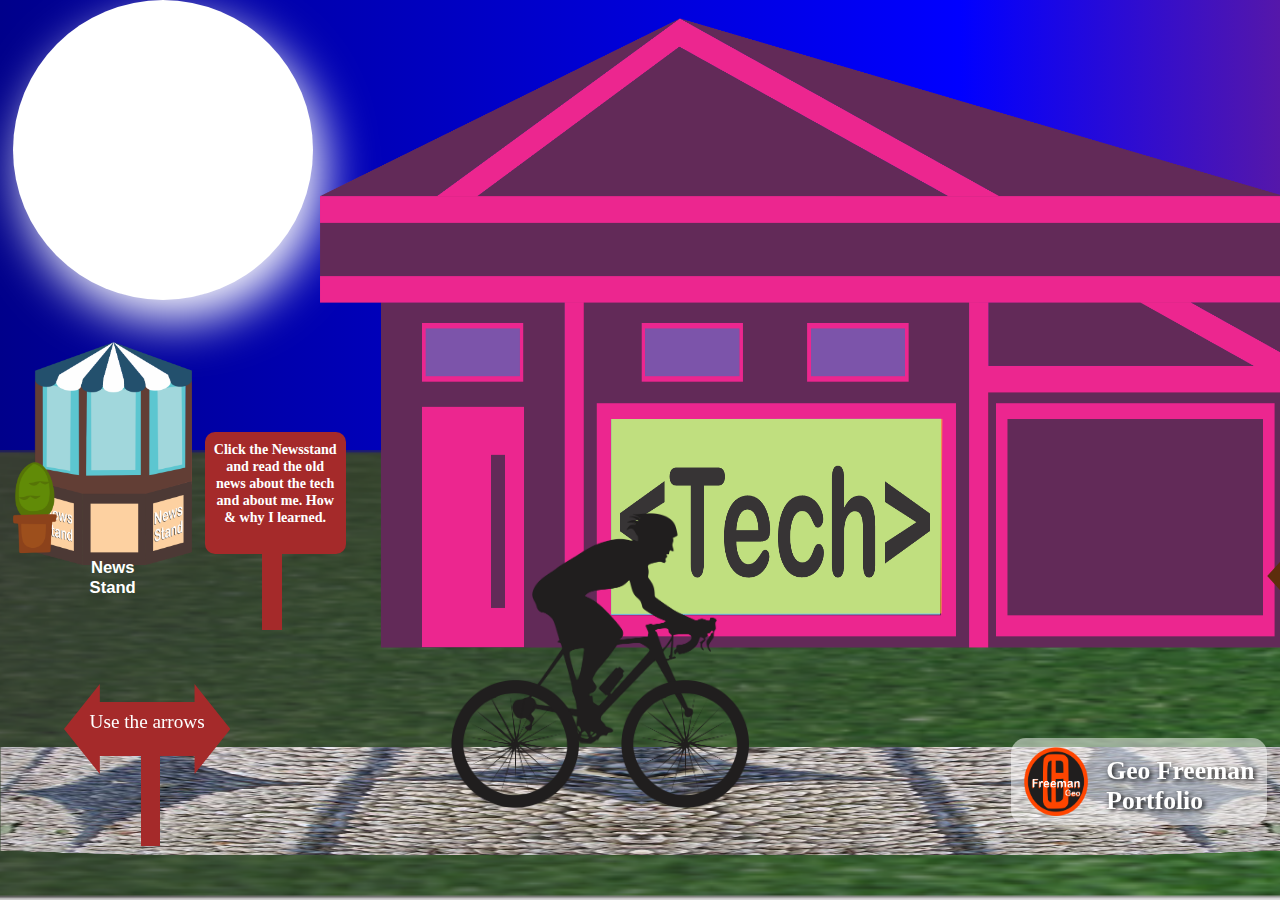
<file: index.html>
<!DOCTYPE html>
<html lang="es">
<head>
    <meta charset="UTF-8">
    <meta name="viewport" content="width=device-width, initial-scale=1.0">
    <link rel="stylesheet" href="/aa-common-styles.css">
    <link rel="stylesheet" href="/style.css">
    <title>Index</title>
</head>
<body>
<div class="body--index">
<div class="index--circulo index--luna"></div>
<div class="index--sign-container index--ns-sign-cont">
    <div class="index--ns-sign">
        <p class="index--ns-parr">
            Click the Newsstand<br>
            and read the old<br>
            news about the tech<br>
            and about me. How & 
            why I learned.
        </p>
    </div>
    <div class="index--ns-palo"></div>
</div>

<div class="index--sign-container index--sign-container-arrows">
    <div class="index--ns-singn-arrows index--ns-sign-arrows-left"></div>
    <div class="index--ns-singn-arrows index--ns-sign-arrows-right"></div>
    <p class="index--ns-parr-arrows">
        Use the arrows
    </p>
    <div class="index--ns-palo index--ns-palo-2"></div>
</div>

<div class="index--circulo index--sol"></div>
<div class="index--geoBike-container" id="index--geoBike-container">
    <img src="/assets/geo/geo-bike.png" class="index--bike index--geoBike-img">
    <img src="/assets/geo/wheel-left.png" class="index--bike index--wheel-img index--wheel-img-left">
    <img src="/assets/geo/wheel-right.png" class="index--bike index--wheel-img index--wheel-img-right">
</div>
<a href="/periodico/pagina-0.html">
    <div class="news-stand--container" id="news-stand--container">
        <img src="/assets/edificios/newsStand.png" class="index--ns-img">
        <p class="index--ns-title">News<br>Stand</p>
    </div>
</a>

<!--* Tech -->

<div class="tech--container">
    <div class="tech--background">
        <p class="tech--bg align">
            Click at the door and see all<br>
            I know about programming, also<br>
            you can see my work and the<br>
            technologies I have learned<br> 
            and I use in all my projects.
        </p>
    </div>
    <a href="/work.html">
        <div class="tech--door"></div>
    </a>
    <img src="/assets/edificios/tech-building.png" class="tech">
</div>
<div class="hover-here--container hover-here--container-tech">
    <div class="hov-here--palo-tech"></div>
    <div class="hov-here--flecha hov-here--flecha-tech">
        <p class="hov-here--title hov-here--title-tech">Hover Here</p>
    </div>
</div>

<!-- * Phone call me -->

<div class="index--phone-cab-container flex">
    <a href="#">
        <img src="/assets/cabs/cab-phone.png" class="index--cab index--cab-phone">
    </a>
    <a href="#">
        <img src="/assets/cabs/cab-whatsapp.png" class="index--cab index--cab-whatsapp">
    </a>
    <a href="#">
        <img src="/assets/cabs/cab-messenger.png" class="index--cab index--cab-messenger">
    </a>
</div>

<div class="index--cab-sign-container">
    <div class="index--cab-sign-arrow">
        <p class="index--cab-parr white">
            You can Click on &<br>
            Contact me directly
        </p>
    </div>
    <div class="index--cab-sign-palo"></div>
</div>

<!-- * Contact me -->

<div class="contact--container">
    <div class="pantalla">
        <form action="" class="contact--form-container">
            <div class="contact--left-side">
                <div class="input--container input--container-fecha">
                    <label for="contact--input-fecha" class="contact--label contact--label-fecha" placeholder="Elige la fecha de hoy">Today</label>
                    <input type="date" class="contact--input contact--fecha" id="contact--fecha">
                </div>
                <div class="input--container input--container-nombre">
                    <label for="contact--input-nombre" class="contact--label contact--label-nombre" placeholder="John/Jane Doe">Name</label>
                    <input type="text" class="contact--input contact--nombre" id="contact--nombre">
                </div>
                <div class="input--container input--container-email">
                    <label for="contact--input-email" class="contact--label contact--label-email" placeholder="email@email.com">Email</label>
                    <input type="email" class="contact--input contact--email" id="contact--email">
                </div>
                <div class="input--container input--container-phone">
                    <label for="contact--input-phone" class="contact--label contact--label-phone" placeholder="email@email.com">Telephone</label>
                    <input type="phone" class="contact--input contact--phone" id="contact--phone">
                </div>
            </div>
            <div class="contact--right-side">
                <label for="contact--input-msm" class="contact--label contact--label-msm" placeholder="Deja un Mensaje">Mensaje</label>
                <textarea class="contact--msm" id="contact--msm"></textarea>
                <input type="submit" value="Submit" class="contact--submit" id="contact--submit">
            </div>
        </form>
    </div>
</div>
<img src="/assets/sombras/sentado.png" class="contact--sentado">

<div class="contact--arrow-container">
    <div class="contact--arrow-sign">
        <p class="contact--arrow-parr align">
            Contact Me<br>
            Click on "Submit"<br>
            to send the survey
        </p>
    </div>
    <div class="contact--arrow-sign-palo"></div>
</div>


<!--* About me -->

<div class="index--about-container">
    <div class="about--background">
        <p class="about--bg align">
            Curriculum Vitae<br>
            Resume about me and<br>
            what I like and do.<br><br>
            Click at the door and Meet me.
        </p>
    </div>
    <a href="/about.html">
        <div class="about--door"></div>
    </a>
    <img src="/assets/edificios/background.png" class="about">
</div>
<div class="hover-here--container hover-here--container-about">
    <div class="hov-here--palo-about"></div>
    <div class="hov-here--flecha hov-here--flecha-about">
        <p class="hov-here--title hov-here--title-about">Hover Here</p>
    </div>
</div>


<div class="index--author-container flex">
    <img src="/assets/geo/Geo-Freeman-logo-facebook.png"  class="index--author-logo">
    <p class="index--author">
        Geo Freeman<br>
        Portfolio
    </p>
</div>

<!--* suelo -->

<img src="/assets/suelos/grass.png" class="index--pasto">
<img src="/assets/suelos/camino.png" class="index--suelo">
</div>
<script src="/scrpt.js"></script>
</body>
</html>
</file>
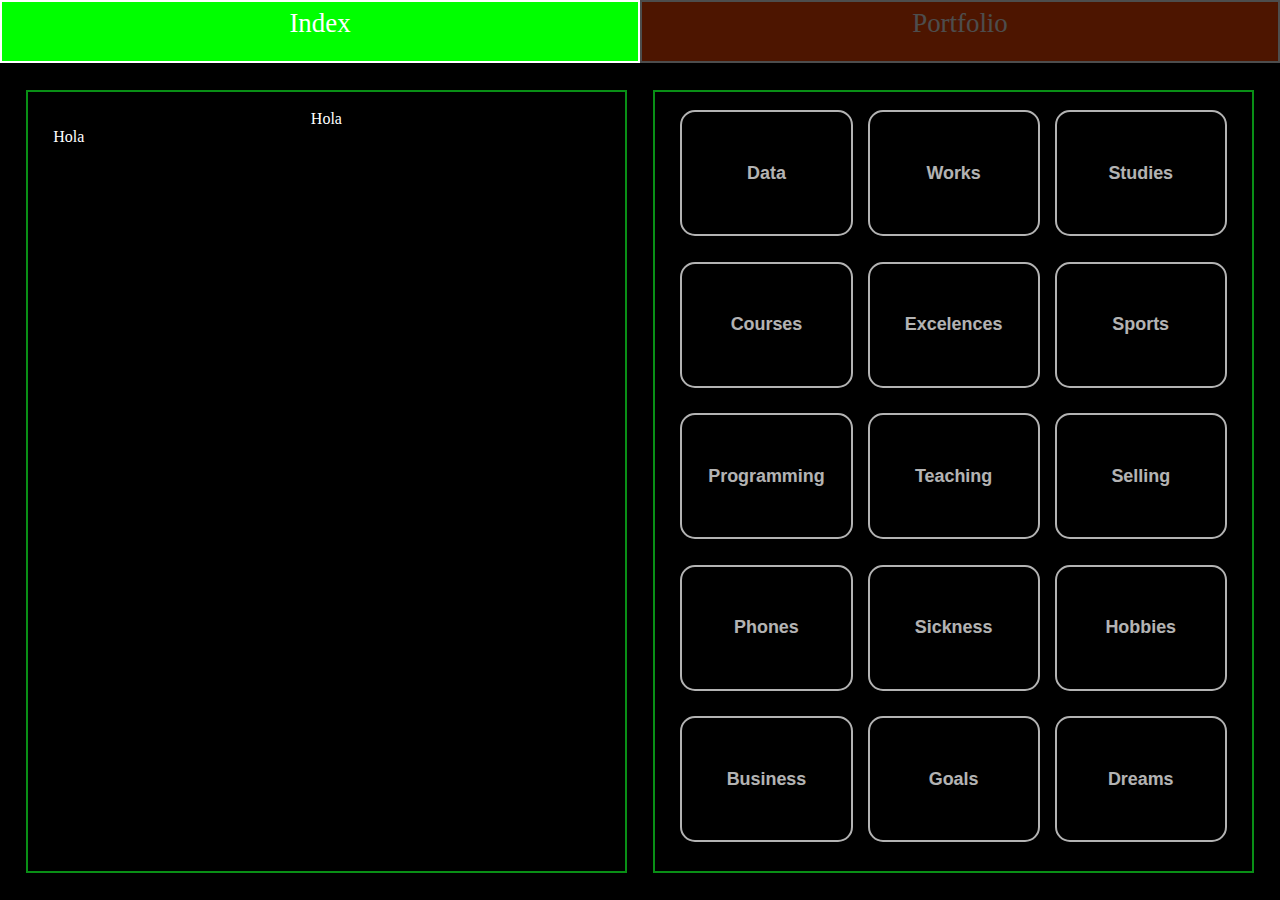
<file: about.html>
<!DOCTYPE html>
<html lang="en">
<head>
    <meta charset="UTF-8">
    <meta name="viewport" content="width=device-width, initial-scale=1.0">
    <link rel="stylesheet" href="/aa-common-styles.css">
    <link rel="stylesheet" href="/style.css">
    <title>About me</title>
</head>
<body>
    <div class="body--about">
        <div class="menu--cont flex">
            <a href="/index.html">
                <div class="menu menu--index">Index</div>
            </a>
            <a href="/work.html">
                <div class="menu menu--about">Portfolio</div>
            </a>
        </div>


        <div class="about--big-container flex">
            <div class="about--container about--container-left">

                <div class="work--main-display-container">
                    <p class="work--main-display-title white align">
                        Hola
                    </p>
                    <p class="main--display-parr white">
                        Hola
                    </p>
                </div>

        <!--* Displays -->

                <div class="about--display about--display-data" id="dis--data">
                    <p class="about--display-title about--display-title-otro">
                        Datos
                    </p>
                    <p class="about--display-parr about--display-parr-otro">
                        Nombre: Geo<br>
                        Apellido: Freeman<br>
                        Teléfono: 3310385821<br>
                        Ciudad: Guadalajara<br>
                        Estado: Jalisco<br>
                        País: México<br>
                        Edad: 48 años<br>
                        Nacionalidad: Mexicana<br>
                        Deudas Pagando: None<br>
                    </p>
                </div>
                <div class="about--display about--display-works" id="dis--works">
                    <p class="about--display-title about--display-title-otro">
                        Works
                    </p>
                    <p class="about--display-parr about--display-parr-otro">
                        Basically, my history on my works had been based just in 3 things,
                        Sells; (About 10 years selling timeshares, and some others),
                        English Teacher; (I´ve worked in one of the best schools in Mexico and some other, I did my system and I still have it, and I think is one of the best systems I´ve ever seen in my life) and Phone Operator, about 5 years being Customer Service and Seller
                        When I was younger I worked as a waiter for about 2 years, (in a coffee shop and in a bar), and in the last years, I´ve been studing for programming and interpreting; I want to change the Customer Service for the Interpreting, something real is that the hospitals are interesting. But at the end, Programming is something that I enjoy enough to making me to do my entire life.
                    </p>
                </div>
                <div class="about--display about--display-studies" id="dis--studies">
                    <p class="about--display-title about--display-title-otro">
                        Studies
                    </p>
                    <p class="about--display-parr about--display-parr-otro">
                        I didn´t finish highschool, but I have done several studies that have helped me though my entire life.
                        I do speak english excelent, and about 50% of italian also.
                        As interpreter, I´d learned certain vocabulary like the one use in medcine.
                        I´ve been an english teacher for about 10 years
                        A sells man of timeshares and turistic atractions for more than 10 years.
                        I´ve have worked about 5 years as a Phone Operator, and I´ve studied Programming for the las years, and I´m doing well, but, as I suppoused, and I´ve learned, I´ve found out that there still is a very long way to go.
                    </p>
                </div>
                <div class="about--display about--display-courses" id="dis--courses">
                    <p class="about--display-title about--display-title-otro">
                        Courses
                    </p>
                    <p class="about--display-parr about--display-parr-otro">
                        I have done a lot of courses of sells, I role as a manager twice giving meeting with motivation and directed to specific topics
                        I learned some Quentum Phisics, Mathematics, Italian, Mecanical for cars and drons. Electricity, some programs of design, and I did learn how to type faster, but I havent gone far from 45 wpm.
                    </p>
                </div>
                <div class="about--display about--display-excelences" id="dis--excelences">
                    <p class="about--display-title about--display-title-otro">
                        Excelence
                    </p>
                    <p class="about--display-parr about--display-parr-otro">
                        I have an excelence in teaching english, and selling, creating systems for teaching the several products that people may sell or talk about.
                    </p>
                </div>
                <div class="about--display about--display-sports" id="dis--sports">
                    <p class="about--display-title about--display-title-otro">
                        Sports
                    </p>
                    <p class="about--display-parr about--display-parr-otro">
                        About sports, I did some American Foot Ball when I was younger, and some boxing today, and I love exercising me every day.
                    </p>
                </div>
                <div class="about--display about--display-programming" id="dis--programming">
                    <p class="about--display-title about--display-title-otro">
                        Programming
                    </p>
                    <p class="about--display-parr about--display-parr-otro">
                        HTML, CSS, JS, and react,
                        SQL, MySQL, MongoDB
                        Python, and Python lib´s
                        matplotlib, pandas, cvs, etc.
                        NODE and JS libs.
                        Svelt, etc. office and microsoft.
                        English spoken and 35 words per minute on the keyboard
                    </p>
                </div>
                <div class="about--display about--display-teaching" id="dis--teaching">
                    <p class="about--display-title about--display-title-otro">
                        
                    </p>
                    <p class="about--display-parr about--display-parr-otro">
                        
                    </p>
                </div>
                <div class="about--display about--display-selling" id="dis--selling">
                    <p class="about--display-title about--display-title-otro">

                    </p>
                    <p class="about--display-parr about--display-parr-otro">

                    </p>
                </div>
                <div class="about--display about--display-phones" id="dis--phones">
                    <p class="about--display-title about--display-title-otro">

                    </p>
                    <p class="about--display-parr about--display-parr-otro">

                    </p>
                </div>
                <div class="about--display about--display-sickness" id="dis--sickness">
                    <p class="about--display-title about--display-title-otro">
                        Sickness
                    </p>
                    <p class="about--display-parr about--display-parr-otro">
                        I´m not sick at all, yet, I always believed that not taking medicines is something importan in the body, I think that as less as you stop helping your body with medicines, is worst, this is because I believe that the body is well prepared for curing himself and, when you take medicines, the body simply will stop curing itself because as the body think, it´s not necessary no more because you are providing it with cures that use not to use them.
                    </p>
                </div>
                <div class="about--display about--display-hobbies" id="dis--hobbies">
                    <p class="about--display-title about--display-title-otro">
                        Hobbies
                    </p>
                    <p class="about--display-parr about--display-parr-otro">
                        Hobbies in My life

                        During my entire life I have had many hobbies, many that I stopped enjoying, and some that I still have, like for example the literature, I use to tead a lot, but with the time I gfot tired of and sometimes I like listening some audio-books, but not that much.
                        I like writtting, all kind, novels, short stories, poems, and manythings aboutr what I have been learning, when I´m leatning it,
                        I use to play a lot video-games, this is not something that is not common, but, in order that I´m programming, it´s a bless, because I have arsenal enopugh to go up in case I´m needing it.
                        I use to enjoy traveling a lot, I went around Mexico and I had the chance to go up to 20 different states into the country plus some little town that have to say that are even more beatiful that the cities themselves.
                        Another hobby I had and sometimes I still have are the movies, I use to studied movies and I still have the move to. It helped me to know and understand the criteria of an image, knowing about the different types of scenes and its names, whitch is important, also how to wtite sctipt and how to fo with the correct flow like the gold script, and about scenes and squares.
                        Today, my top hobby is programming, I´ve been doing personal websites, videogames from js, and aducatives sites, those are more for companies, unless some that I did to myself like one for knowing more about hospitals and medicines.
                        Also, another of my hobbies are the grapes and wines, Long ago I wanted to be a sommeliere, so I did study about the regions, the lands, the different types of weathers, the grapes itself, processes, types of grapes, some advises, some secrets, and a lot of pairings, have to say that sometimes when I find some very good wine, I have to have it.
                    </p>
                </div>
                <div class="about--display about--display-business" id="dis--business">
                    <p class="about--display-title about--display-title-otro">
                        Business
                    </p>
                    <p class="about--display-parr about--display-parr-otro">
                        When I was younger, 19 years old, I started to work as an english teacher, I did that for more than 9 years.
                        I created a system for teaching English, I was about 30 years old, and I did my system for books on those days, I had the chance of using it few times.
                        After that I move the same system into an interactive program and I rent it or use it the way I need,
                        Also, I did a system for teaching English based on a medical vocabulary for hospitals.
                    </p>
                </div>
                <div class="about--display about--display-goals" id="dis--goals">
                    <p class="about--display-title about--display-title-otro">
                        Goals
                    </p>
                    <p class="about--display-parr about--display-parr-otro">
                        Something I have dreamed is one day moving myself to Europe, I learned Italian and some french just to be ready when the moment comes, I want to be a very good programmer before I mobe, this is because I really want to be useful wherever place I decide to go, but for sure, the food must be tasty and the streets, walkeable and clean, actually, there are some p´laces in specific that I want to go like Greece and some cities in Italy like Verona, Pantellería, and Croacia.
                    </p>
                </div>
                <div class="about--display about--display-dreams" id="dis--dreams">
                    <p class="about--display-title about--display-title-otro">
                        Dreams
                    </p>
                    <p class="about--display-parr about--display-parr-otro">
                    </p>
                </div>
            </div>

        <!--* Buttons -->

            <div class="about--container about--container-right">          
                <div class="about--button about--data-button" id="bot--data">
                    <p class="about--but-parr">Data</p>
                </div>       
                <div class="about--button about--works-button" id="bot--works">
                    <p class="about--but-parr" >Works</p>
                </div>          
                <div class="about--button about--studies-button" id="bot--studies">
                    <p class="about--but-parr" >Studies</p>
                </div>     
                <div class="about--button about--courses-button" id="bot--courses">
                    <p class="about--but-parr">Courses</p>
                </div>      
                <div class="about--button about--excelences-button" id="bot--excelences">
                    <p class="about--but-parr">Excelences</p>
                </div>        
                <div class="about--button about--sports-button" id="bot--sports">
                    <p class="about--but-parr">Sports</p>
                </div>    
                <div class="about--button about--programming-button" id="bot--programming">
                    <p class="about--but-parr">Programming</p>
                </div>      
                <div class="about--button about--teaching-button" id="bot--teaching">
                    <p class="about--but-parr">Teaching</p>
                </div>        
                <div class="about--button about--selling-button" id="bot--selling">
                    <p class="about--but-parr">Selling</p>
                </div>       
                <div class="about--button about--phones-button" id="bot--phones">
                    <p class="about--but-parr">Phones</p>
                </div>       
                <div class="about--button about--sickness-button" id="bot--sickness">
                    <p class="about--but-parr">Sickness</p>
                </div>     
                <div class="about--button about--hobbies-button" id="bot--hobbies">
                    <p class="about--but-parr">Hobbies</p>
                </div>       
                <div class="about--button about--business-button" id="bot--business">
                    <p class="about--but-parr">Business</p>
                </div>       
                <div class="about--button about--goals-button" id="bot--goals">
                    <p class="about--but-parr">Goals</p>
                </div>        
                <div class="about--button about--dreams-button" id="bot--dreams">
                    <p class="about--but-parr">Dreams</p>
                </div>
            </div>
        </div>

    </div>
    <script src="/scrpt.js"></script>
</body>
</html>
</file>
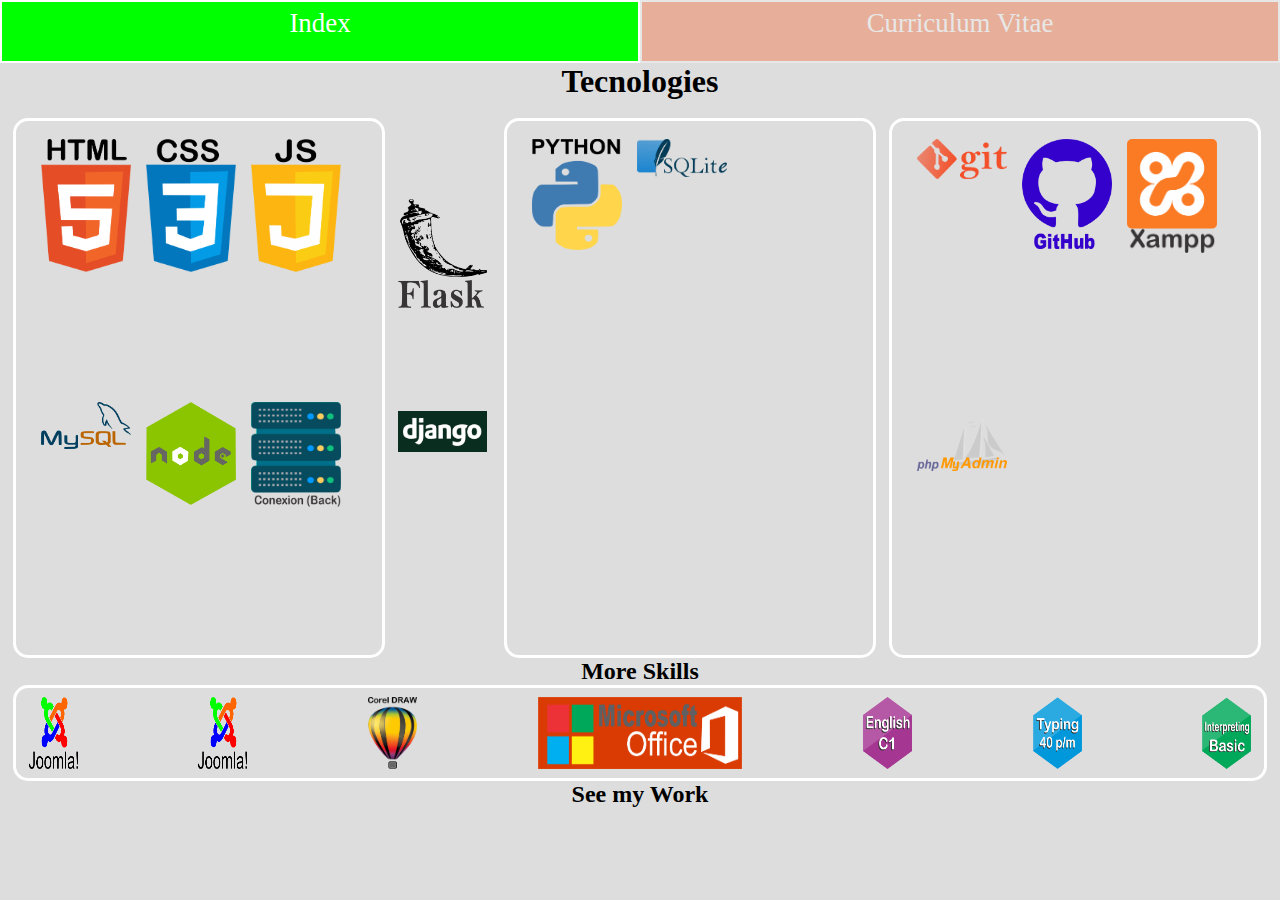
<file: work.html>
<!DOCTYPE html>
<html lang="en">
<head>
    <meta charset="UTF-8">
    <meta name="viewport" content="width=device-width, initial-scale=1.0">
    <link rel="stylesheet" href="/aa-common-styles.css">
    <link rel="stylesheet" href="/style.css">
    <title>My work</title>
</head>
<body>
<div class="body--work">
    <div class="menu--cont flex">
        <a href="/index.html">
            <div class="menu menu--index">Index</div>
        </a>
        <a href="/about.html">
            <div class="menu menu--about">Curriculum Vitae</div>
        </a>
    </div>
    <h1 class="work--title align">Tecnologies</h1>
    <div class="icons--container-cont">
        <div class="icons--container icons--container-js">
            <img src="/assets/icons-tech/html.png" class="icons--tech icons--tech-js icons--tech-html">
            <img src="/assets/icons-tech/css.png" class="icons--tech icons--tech-js icons--tech-css">
            <img src="/assets/icons-tech/js.png" class="icons--tech icons--tech-js icons--tech-js">
            <img src="/assets/icons-tech/mySQL.png" class="icons--tech icons--tech-js icons--tech-mySql">
            <img src="/assets/icons-tech/node.png" class="icons--tech icons--tech-js icons--tech-node">
            <img src="/assets/icons-tech/conexiones-back.png" class="icons--tech icons--tech-js icons--tech-conexion">
        </div>
        <div class="icons--django-container">
            <img src="/assets/icons-tech/flask.png" class="icons--tech icons--tech-py icons--tech-mid icons--tech-flask">
            <img src="/assets/icons-tech/django.png" class="icons--tech icons--tech-py icons--tech-mid icons--tech-django">
        </div>
        <div class="icons--container icons--container-py">
            <img src="/assets/icons-tech/python.png" class="icons--tech icons--tech-py icons--tech-python">
            <img src="/assets/icons-tech/sqlite.png" class="icons--tech icons--tech-py icons--tech-sqLite">
           
        </div>
        <div class="icons--container icons--container-other">
            <img src="/assets/icons-tech/git.png" class="icons--tech icons--tech-other icons--tech-git">
            <img src="/assets/icons-tech/git-hub.png" class="icons--tech icons--tech-other icons--tech-git-hub">
            <img src="/assets/icons-tech/xampp.png" class="icons--tech icons--tech-other icons--tech-xampp">
            <img src="/assets/icons-tech/phpmMyAdmin.png" class="icons--tech icons--tech-other icons--tech-myAdmin">
        </div>
    </div>
    <h2 class="work--title align">More Skills</h2>
    <div class="icons--container-skills between">
        <img src="/assets/icons-tech/joomla.png" class="icons--skills icons--skills-joomla">
        <img src="/assets/icons-tech/joomla.png" class="icons--skills icons--skills-joomla">
        <img src="/assets/icons-tech/corel.png" class="icons--skills icons--skills-corel">
        <img src="/assets/icons-tech/office.png" class="icons--skills icons--skills-office">
        <img src="/assets/icons-tech/englishC1.png" class="icons--skills icons--skills-english">
        <img src="/assets/icons-tech/typing.png" class="icons--skills icons--skills-typing">
        <img src="/assets/icons-tech/interpreting.png" class="icons--skills icons--skills-interpreting">
    </div>
    <h2 class="work--title align">See my Work</h2>
    <div class="show--container">
        
    </div>
    
</div>
<script src="/scrpt.js"></script>
</body>
</html>
</file>
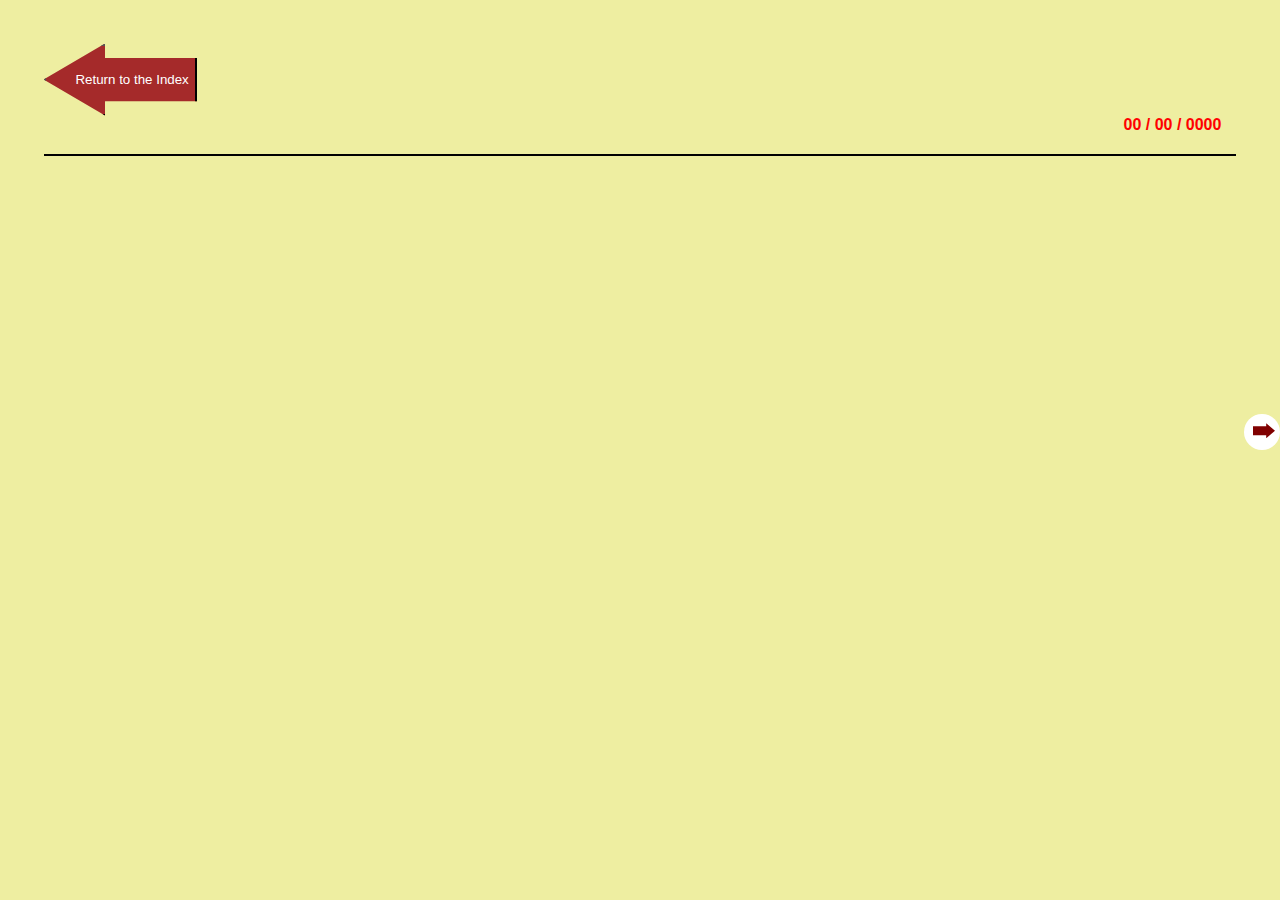
<file: periodico/pagina-0.html>
<!DOCTYPE html>
<html lang="en">
<head>
    <meta charset="UTF-8">
    <meta http-equiv="X-UA-Compatible" content="IE=edge">
    <meta name="viewport" content="width=device-width, initial-scale=1.0">
    <link rel="stylesheet" href="/periodico/ns-styles.css">
    <title>News Menu</title>
</head>
<body>
<div class="periodico--pagx__container">    
    <div class="fecha__container">
        <a href="/index.html">
            <button class="ns--back">Return to the Index</button>
        </a>
        <div class="fecha">00 / 00 / 0000</div>
    </div>
    <hr class="hr1">
<div class="periodico--pagx-margin__container">
<div class="periodico--pag1__container">
   


</div>

</div>
</div>
<a href="/periodico/pagina-1.html">
    <div class="periodico--botton-up__container">
        <div class="periodico-botton-up"></div>
    </div>
</a>
</body>
</html>
</file>
<file: aa-common-styles.css>
*{
    margin: 0;
    padding: 0;
    box-sizing: border-box;
    text-decoration: none;
}

body{
    height: 97%;
    width: auto;
    
}

.red{
    color: red;
}

.blue{
    color: blue;
}

.violet{
    color: blueviolet;
}

.lime{
    color: limegreen;
}

.aquamarine{
    color: aquamarine;
}

.orangered{
    color: orangered;
}

.white{
    color: white;
}

.black{
    color: black;
}

.P{
    font-size: 22px;
}

.p{
    font-size: 18px;
}

.align{
    text-align: center;
}

.center{
    display: flex;
    text-align: center;
}

.between{
    display: flex;
    justify-content: space-between;
}

.evenly{
    display: flex;
    justify-content: space-evenly;
}

.hr-red{
    border-color: red;
    border-width: 1px;
}

.hr-green{
    border-color: green;
    border-width: 1px;
}

.w{
    font-weight: 600;
}
</file>
<file: style.css>
/** Menu */

.menu--cont{
    display: flex;
    width: 100%;
    height: 7vh;
}

.menu{
    height: 7vh;
    width: 50vw;
    text-align: center;
    color: white;
    font-size: 2.1vw;
    padding: .5vw;
    border: 2px solid white;
}

.menu--index{
    background-color: lime;
    opacity: .3;
}

.menu--index:hover{
    opacity: 1;
}

.menu--about{
    background-color: orangered;
    opacity: .3;
}

.menu--about:hover{
    opacity: 1;
}

/** Index */

.index--geoBike-container{
    position: fixed;
    z-index: 50;
    bottom: 43vh;
    width: 20vw;
    left: 40vw;
}

.index--bike{
    width: 16vw;
    position: absolute;
}

.index--wheel-img{
    width: 10vw;
    top: 18.6vh;
}

.index--wheel-img-left{
    left: -4.8vw;
    animation: animLeft 2s infinite;
}

@keyframes animLeft {
    0%{
        transform: rotate(0deg);
    }
    50%{
        transform: rotate(180deg);
    }
    100%{
        transform: rotate(360deg);
    }
}

.index--wheel-img-right{
    left: 8.5vw;
    animation: animLeft 2s infinite;
}

.body--index{
    background-image: linear-gradient(to right, darkblue, blue, orangered, orange, yellow);
    width: 300vw;
    height: 96vh;
    overflow: hidden;
}

.index--pasto{
    position: absolute;
    width: 351vw;
    left: -50vw;
    height: 50vh;
    bottom: 0vh;
}

.index--suelo{
    position: absolute;
    height: 12vh;
    width: 300vw;
    bottom: 5vh;
}

.index--circulo{
    position: absolute;
    width: 300px;
    height: 300px;
    border-radius: 50%;
    z-index: 10;
    top: 0;
}

.index--luna{
    left: 1vw;
    background-color: #fff;
    box-shadow: 10px 20px 50px white;
}

.index--sol{
    left: 268vw;
    background-color: orangered;
    box-shadow: -20px 20px 50px red;
}

.index--author-container{
    position: fixed;
    z-index: 21;
    top: 82vh;
    left: 79vw;
    width: 20vw;
    height: auto;
    padding: 1vh 1vw;
    background-color: rgba(255, 255, 255, 0.500);
    display: flex;
    justify-content: space-between;
    font-weight: 600;
    font-size: 2vw;
    color: white;
    text-shadow: 2px 2px 5px black;
    border-radius: 15px;
}

.index--author-logo{
    width: 5vw;
}

.index--author{
    padding-top: 1vh;
}

/** News-Stand */

.news-stand--container{
    position: absolute;
    left: 0vw;
}

.index--ns-img{
    z-index: 20;
    position: absolute;
    width: 14vw;
    top: 38vh;
    left: 1vw;
    cursor: pointer;
}

.index--ns-title{
    z-index: 25;
    color: white;
    text-align: center;
    font-size: 1.3vw;
    font-weight: 600;
    font-family: sans-serif;
    position: absolute;
    top: 62vh;
    left: 7vw;
    animation: animNs infinite 2s;
}

@keyframes animNs {
    0%{
        color: white;
    }
    50%{
        color: orangered;
    }
    100%{
        color: white;
    }
}

.index--ns-sign{
    width: 11vw;
    height: 13.5vh;
    background-color: brown;
    position: absolute;
    z-index: 20;
    top: 48vh;
    left: 16vw;
    border-radius: 10px;
    padding: 1vh .5vw;
}

.index--ns-palo{
    width: 1.5vw;
    height: 10vh;
    background-color: brown;
    position: absolute;
    top: 60vh;
    left: 20.5vw;
    z-index: 15;
}

.index--ns-parr{
    text-align: center;
    font-weight: 600;
    color: white;
    font-size: 1.1vw;
    z-index: 35;
    animation: animNs infinite 2s;
}



/* * arrows sign */

.index--sign-container-arrows{
    position: fixed;
    z-index: 25;
    top: 24vh;
    left: -10vw;
}

.index--ns-singn-arrows{
    top: 52vh;
    z-index: 20;
    width: 7vw;
    height: 10vh;
    background-color: brown;
    position: absolute;
}

.index--ns-sign-arrows-left{
    clip-path: polygon(40% 0%, 40% 20%, 100% 20%, 100% 80%, 40% 80%, 40% 100%, 0% 50%);
    left: 15vw;
}

.index--ns-sign-arrows-right{
    clip-path: polygon(0% 20%, 60% 20%, 60% 0%, 100% 50%, 60% 100%, 60% 80%, 0% 80%);
    left: 21vw;
}

.index--ns-parr-arrows{
    position: absolute;
    color: white;
    z-index: 21;
    top: 55vh;
    left: 17vw;
    font-size: 1.5vw;
    width: 10vw;
    animation: animArrows infinite 1.5s;
}

.index--ns-palo-2{
    left: 21vw;
}

@keyframes animArrows {
    0%{
        color: white;
    }
    50%{
        color: orangered;
    }
    100%{
        color: white;
    }
}

/* * phone cabs */

.index--phone-cab-container{
    width: 30vw;
    height: auto;
    position: relative;
    top: 44vh;
    left: 115vw;
}

.index--cab{
    position: absolute;
    width: 7vw;
    top: -20vh;
    z-index: 20;
}

.index--cab-phone{
    left: -4.5vw;
}

.index--cab-whatsapp{
    left: 5.5vw;
}

.index--cab-messenger{
    left: 15vw;
}

.index--cab-sign-container{
    width: 13vw;
    height: 20vh;
    position: relative;
    z-index: 20;
    left: 136vw;
    top: 30vh;
}

.index--cab-sign-arrow{
    width: 15vw;
    height: 13vh;
    background-color: rgb(93, 46, 12);
    clip-path: polygon(40% 0%, 40% 20%, 100% 20%, 100% 80%, 40% 80%, 40% 100%, 0% 50%);
    position: absolute;
    z-index: 20;
}

.index--cab-sign-palo{
    width: 2vw;
    height: 12vh;
    background-color: rgb(93, 46, 12);
    position: absolute;
    left: 8vw;
    top: 8vh;
}

.index--cab-parr{
    position: absolute;
    top: 3.7vh;
    left: 4vw;
    font-weight: 600;
    font-size: 1.2vw;
    animation: animCab infinite 1.5s;
}

@keyframes animCab {
    0%{
        color: white;
    }
    50%{
        color: brown;
    }
    100%{
        color: white;
    }
}

/** Contact */

.contact--container{
    width: 80vw;
    height: auto;
    position: relative;
    left: 33vw;
    top: -18vh;
}

.pantalla{
    width: 30vw;
    height: 65vh;
    background-color: white;
    position: absolute;
    top: 2vh;
    left: 125vw;
    clip-path: polygon(00% 20%, 100% 0%, 100% 100%, 0% 80%);
    z-index: 10;
}

.contact--sentado{
    width: 15vw;
    background-color: none;
    position: absolute;
    left: 147vw;
    top: 48vh;
    z-index: 10;
}

.contact--form-container{
    width: 28vw;
    height: 61vh;
    background-color: #ccc;
    clip-path: polygon(00% 20%, 100% 0%, 100% 100%, 0% 80%);
    position: relative;
    top: 0vh;
    padding: 10px;
    margin: 10px;
    display: flex;
}

.contact--left-side{
    position: relative;
    bottom: -20%;
    height: 35vh;
    width: 50%;
    left: 0vw;
}

.contact--right-side{
    position: relative;
    top: 5.5vh;
    right: -1vw;
    height: 44vh;
    width: 60%;
    margin: 1.5vh 1.5vw;
}

.contact--label{
    font-weight: 600;
    font-size: 1.5vw;
    color: rgb(93, 46, 12);
}

.contact--input{
    height: 4vh;
    width: 100%;
    padding-left: .5vw;
    text-align: center;
}

.contact--phone{
    position: absolute;
    bottom: 0;
    left: 0;
}

.contact--label-phone{
    position: absolute;
    top: 27vh;
}

.contact--email{
    position: absolute;
    bottom: 9vh;
    left: 0;
}

.contact--label-email{
    position: absolute;
    top: 18vh;
}

.contact--nombre{
    position: absolute;
    left: 0;
    top: 13vh;
}

.contact--label-nombre{
    position: absolute;
    top: 9vh;
}

.contact--fecha{
    position: absolute;
    left: 0;
    top: 4vh;
}

.contact--submit{
    position: absolute;
    left: 0;
    bottom: -1vh;
    height: 8vh;
    width: 100%;
    font-weight: 600;
    font-size: 2vw;
    background-color: rgba(165, 42, 42, 0.800);
    color: white;
    border-radius: 10px;
    border: 2px solid white;
    cursor: pointer;
}

.contact--msm{
    position: absolute;
    top: 5.5vh;
    width: 100%;
    height: 67%;
    padding: 1vh;
}

.contact--label-msm{
    position: absolute;
    top: 1vh;
    padding: -2vh;
}

.contact--arrow-container{
    position: relative;
    width: 18vw;
    height: 25vh;
    z-index: 25;
    left: 187vw;
    top: 10vh;
    background-color: transparent;
}

.contact--arrow-sign{
    width: 100%;
    height: 18vh;
    background-color: rgb(88, 22, 22);
    clip-path: polygon(40% 0%, 40% 20%, 100% 20%, 100% 80%, 40% 80%, 40% 100%, 0% 50%);
}

.contact--arrow-sign-palo{
    width: 2vw;
    height: 12vh;
    background-color: rgb(88, 22, 22);
    position: absolute;
    left: 10vw;
    top: 14vh;
}

.contact--arrow-parr{
    color: white;
    position: absolute;
    top: 4.8vh;
    left: 7vw;
    font-weight: 600;
    font-size: 1.3vw;
    animation: animContact infinite 1.5s;
}

@keyframes animContact {
    0%{
        color: white;
    }
    50%{
        color: orangered;
    }
    100%{
        color: white;
    }
}

/** Tech */

.tech--container{
    position: relative;
    top: 2vh;
    left: 25vw;
    width: auto;
    height: auto;
    z-index: 20;
}

.tech{
    position: absolute;
    width: 80vw;
    height: 70vh;
}

.tech--background{
    width: 19.9vw;
    height: 21.8vh;
    background-color: transparent;
    position: absolute;
    left: 53.7vw;
    top: 44.5vh;
    z-index: 30;
    color: transparent;
}

.tech--background:hover{
    background-color: hsla(80, 89%, 47%, 0.500);
    color: white;
    text-align: justify;
    font-size: 1.4vw;
    padding-top: 2vh;
}

.tech--bg{
    padding-top: 1.5vh;
}

.tech--door{
    background-color: transparent;
    width: 7.9vw;
    height: 26.5vh;
    position: absolute;
    top: 43.2vh;
    left: 8vw;
    z-index: 30;
    cursor: pointer;
}

.tech--door:hover{
    background-color: hsla(80, 89%, 47%, 0.5);
}

.hov-here--palo{
    width: 1.2vw;
    height: 10vh;
    position: absolut;
    background-color: rgba(93, 46, 12);
}

.hov-here--palo-tech{
    position: absolute;
    left: -8.5vw;
    top: 3vh;
    background-color: rgba(93, 46, 12);
    width: 1vw;
    height: 12vh;
}

/** about */

.index--about-container{
    position: relative;
    top: -48vh;
    left: 210vw;
    width: auto;
    height: auto;
    z-index: 20;
}

.about{
    position: absolute;
    width: 80vw;
    height: 70vh;
}

.about--background{
    width: 49vw;
    height: 40vh;
    background-color: transparent;
    position: absolute;
    left: 31vw;
    top: 28.9vh;
    z-index: 30;
    color: transparent;
    
}

.about--background:hover{
    background-color: rgba(0, 128, 0, 0.500);
    color: white;
}

.about--bg{
    font-size: 2.2vw;
    margin: 3vw;
    margin-top: 7.5vh;
    padding: 1vw;
}

.about--door{
    background-color: transparent;
    width: 6.5vw;
    height: 14vh;
    position: absolute;
    top: 55.9vh;
    left: 13.3vw;
    z-index: 30;
    cursor: pointer;
    z-index: 100;
}

.about--door:hover{
    background-color: rgba(0, 128, 0, 0.500);
}

.hover-here--container-tech{
    position: relative;
    left: 112vw;
    top: 63vh;
    z-index: 40;
}

.hover-here--container-about{
    position: relative;
    left: 302vw;
    top: 10vh;
    z-index: 40;
}

.hov-here--palo-about{
    position: absolute;
    z-index: 20;
    left: -9vw;
    top: 2vh;
    width: 1vw;
    height: 10vh;
    background-color: rgb(93, 46, 12);
}

.hov-here--flecha{
    clip-path: polygon(40% 0%, 40% 20%, 100% 20%, 100% 80%, 40% 80%, 40% 100%, 0% 50%);
    width: 8vw;
    height: 10vh;
    background-color: rgb(93, 46, 12);
    position: absolute;
    top: -4vh;
    left: -13vw;
}

.hov-here--title{
    color: white;
    position: absolute;
    font-size: 1.2vw;
    padding-top: 3.5vh;
    padding-left: 1.5vw;
    font-weight: 600;
    animation: animHover 1s infinite;
}



@keyframes animHover {
    0%{
        color: #fff;
    }
    50%{
        color: orangered;
    }
    100%{
        color: white;
    }
}



/** work */

.icons--container-cont{
    display: flex;
    width: 98.5vw;
}

.icons--django-container{
    width: 28vw;
    padding-left: 1vw;
    
    
    border-radius: 15px;
}

.icons--tech-mid{
    margin-top: 11vh;
}

.body--work{
    position: absolute;
    top: 0;
    left: 0;
    width: 100%;
    height: 100%;
    background-color: #ddd;
}

.icons--container{
    width: 96vw;
    left: 10vw;
    height: 60vh;
    padding: 2vh 2vw;
    border-radius: 15px;
    border: 3px solid white;
    margin-left: 1vw;
    margin-top: 2vh;
    display: grid;
    grid-template-columns: repeat(3,1fr);
    overflow-y: scroll;
    scrollbar-width: none;
    scrollbar-color: none;
}

.icons--container-skills{
    padding: 1vw;
    border: 3px solid white;
    width: 98vw;
    margin-left: 1vw;
    border-radius: 15px;
    padding: 1vh 1vw;

}

.icons--tech{
    width: 7vw;
}

.icons--skills{
    width: 4%;
    height: 8vh;
}

.icons--skills-me{
    width: 6%;
    height: 8vh;
}

.icons--skills-office{
    width: 16vw;
}



/** About */

.body--about{
    position: absolute;
    top: 0;
    left: 0;
    width: 100%;
    height: 100%;
    background-color: black;

}

.about--container{
    width: 47vw;
    height: 87vh;
    position: absolute;
    top: 10vh;
    left: 2vw;
    border: 2px solid rgb(9, 143, 22);
    padding: 2vh 2vw;
}

.about--container-left{
    left: 2vw;
    overflow-y: scroll;
    scrollbar-width: none;
    scrollbar-color: none;
}

.about--container-right{
    left: 51vw;
    display: grid;
    grid-template-columns: repeat(3, 1fr);
    gap: 15px;
}

.about--button{
    color: white;
    border: 2px solid white;
    height: 14vh;
    display: flex;
    align-items: center;
    justify-content: center;
    font-family: sans-serif;
    font-size: 1.4vw;
    font-weight: 600;
    border-radius: 15px;
    cursor: pointer;
    opacity: 70%;
}

.about--button:hover{
    opacity: 1;
}

.about--display{
    position: absolute;
    top: 0;
    left: 0;
    width: 50vw;
    height: 87vh;
    padding: 2vh 2vw;
    background-color: black;
}

.about--display-title{
    color: white;
}

.about--display-parr{
    width: 43vw;
    text-align: justify;
    color: white;
}

.about--display-data{
    display: none;
}

.about--display-works{
    display: none;
}

.about--display-studies{
    display: none;
}

.about--display-courses{
    display: none;
}

.about--display-excelences{
    display: none;
}

.about--display-sports{
    display: none;
}

.about--display-programming{
    display: none;
}

.about--display-teaching{
    display: none;
}

.about--display-selling{
    display: none;
}

.about--display-phones{
    display: none;
}

.about--display-sickness{
    display: none;
}

.about--display-hobbies{
    display: none;
}

.about--display-business{
    display: none;
}

.about--display-goals{
    display: none;
}

.about--display-dreams{
    display: none;
}
</file>
<file: periodico/ns-styles.css>
*{
    margin: 0;
    padding: 0;
    box-sizing: border-box;
}

body{
    margin: 2vw;
    padding: 2vh;
    background-color: rgb(238, 238, 161);
}

/** all */

.align{
    text-align: center;
}

.ns--back{
    clip-path: polygon(40% 0%, 40% 20%, 100% 20%, 100% 80%, 40% 80%, 40% 100%, 0% 50%);
    width: 12vw;
    height: 8vh;
    background-color: brown;
    color: white;
    text-align: end;
    padding: .5vh .5vw;
    margin: 0;
    cursor: pointer;
}

.fecha-container{
    width: 100px;
    height: 20px;
    
    border: 1px solid #111;
    background-color: transparent;
    padding: 10px;
}

.fecha{
    color: red;
    display: block;
    font-weight: 600;
    font-family: sans-serif;
    transition: all 2s;
    animation: anim 2000ms 2s infinite;
    text-align: end;
    margin-right: 15px;
}

@keyframes anim {
    0%{
        color: red;
    }
    50%{
        color: transparent;
    }
    100%{
        color: red;;
    }
}

.hr1{
    color: #111;
    border: 1px solid black;
    width: 100%;
    margin: 20px 0px;
}

.periodico--pagx-margin__container{
    background-color: rgb(238, 238, 161);
    height: 100%;
    width: 100%;
    margin: auto;
    column-count: 4;
    padding: 10px;
    column-gap: 15px;
    column-rule: 2px dashed maroon;
}



.periodico--pag1-primer-parr__hero{
    text-align: justify;
}

.periodico--pag1-primer-title__hero{
    font-weight: 600;
    font-size: 22px;
    color: maroon;
    text-align: start;
}

.periodico--pag1-primer-parr__span{
    font-size: 40px;
    color: maroon;
}

.periodico--botton-up__container{
    position: fixed;
    background-color: #fff;
    width: min-content;
    height: auto;
    padding: 18px;
    border-radius: 50%;
    bottom: 50%;
    right: 0px;
    margin-right: 0px;
}

.periodico--botton-up__container:hover{
    background-color: red;
}

.periodico-botton-up{
    position: fixed;
    clip-path: polygon(0% 20%, 60% 20%, 60% 0%, 100% 50%, 60% 100%, 60% 80%, 0% 80%);    
    width: 22px;
    height: 15px;
    background-color: maroon;
    bottom: 51.3%;
    right: 5px;
}

.periodico-botton-up:hover{
    background-color: #fff;
}


.fake-dr{
    width: 140px;
}


.periódico--pag-2{
    background-color: rgb(238, 238, 161);
    height: 100%;
    width: 100%;
    margin: auto;
    column-count: 3;
    padding: 10px;
    column-gap: 15px;
    column-rule: 2px dashed maroon;
}

.periodico--botton-up__container-before{
    left: 5px;
}

.periodico--botton-up__container-before:hover{
    background-color: maroon;
}

.periodico-botton-up-before{
    clip-path: polygon(40% 0%, 40% 20%, 100% 20%, 100% 80%, 40% 80%, 40% 100%, 0% 50%);
    left: 10px;
}

.periodico-botton-up-before:hover{
    background-color: white;
}

.pag1-tercera-imagen__hero{
    width: 20vw;
}
</file>
